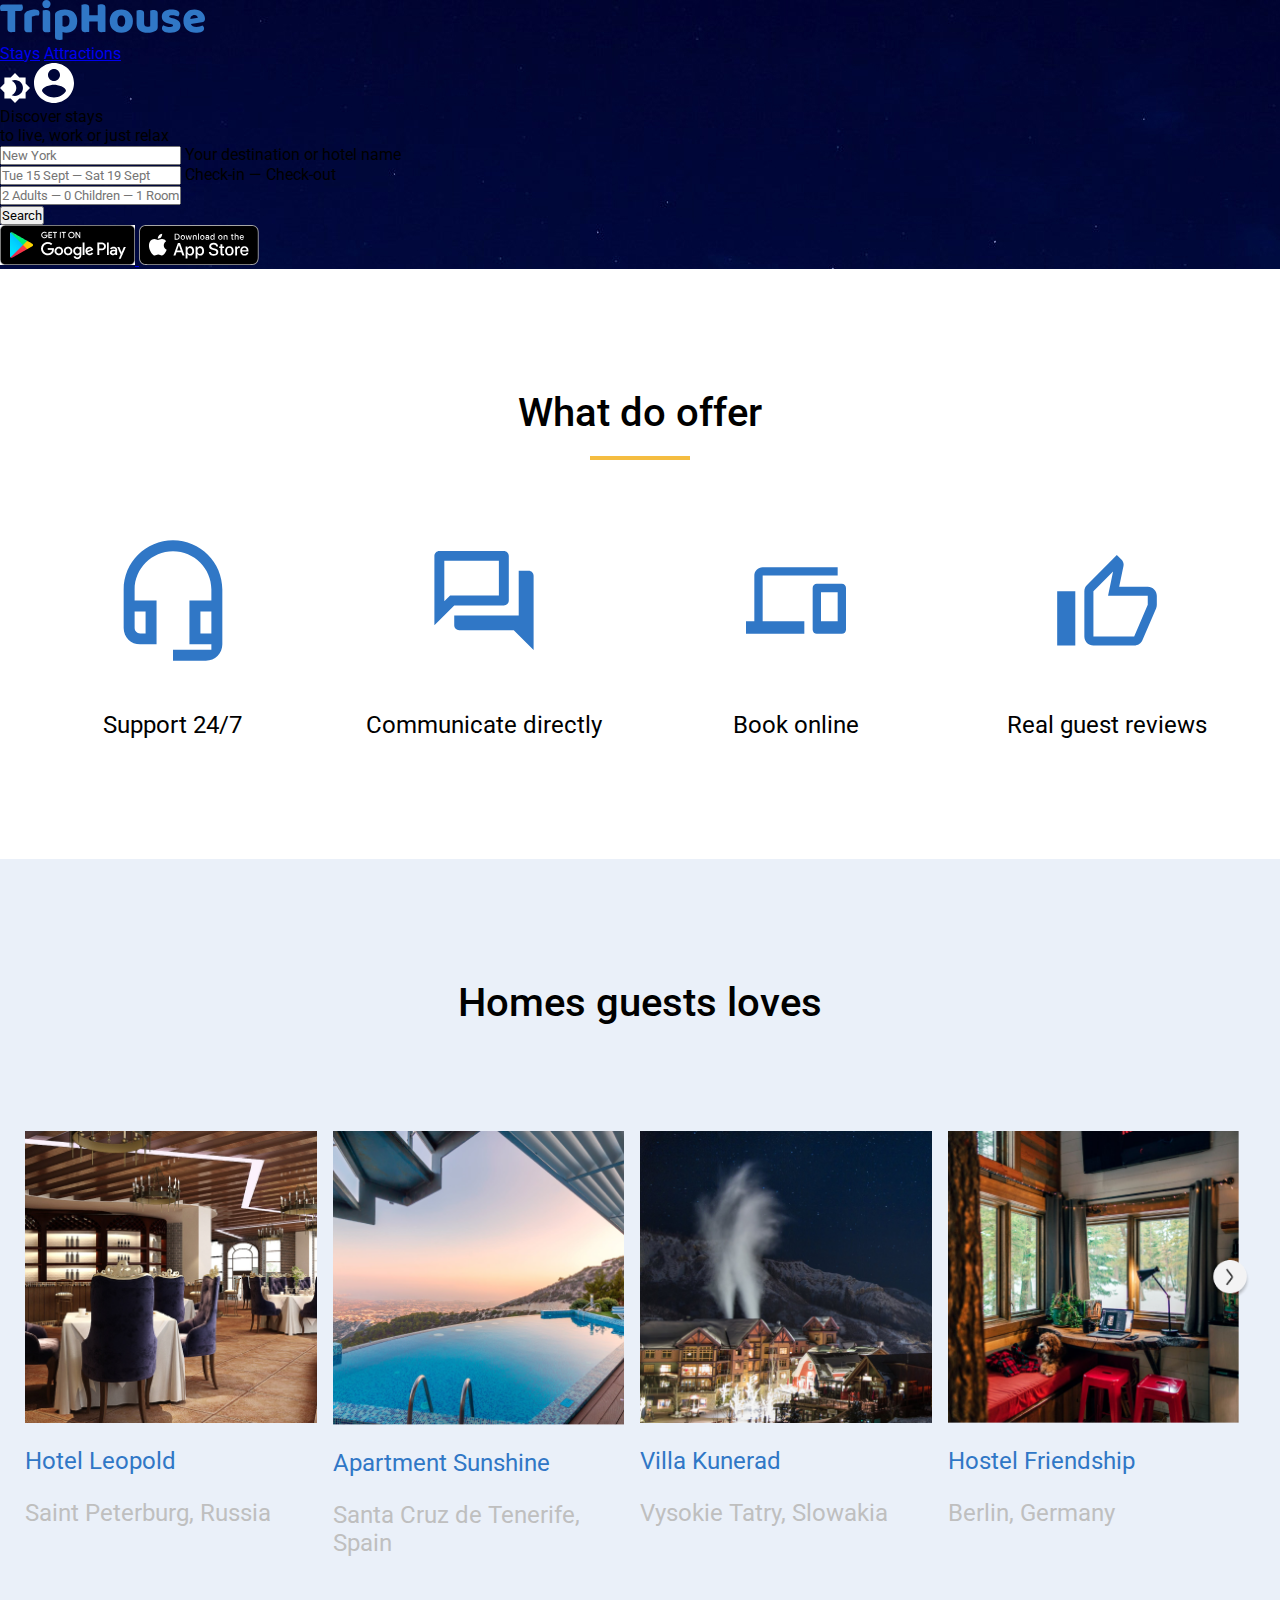
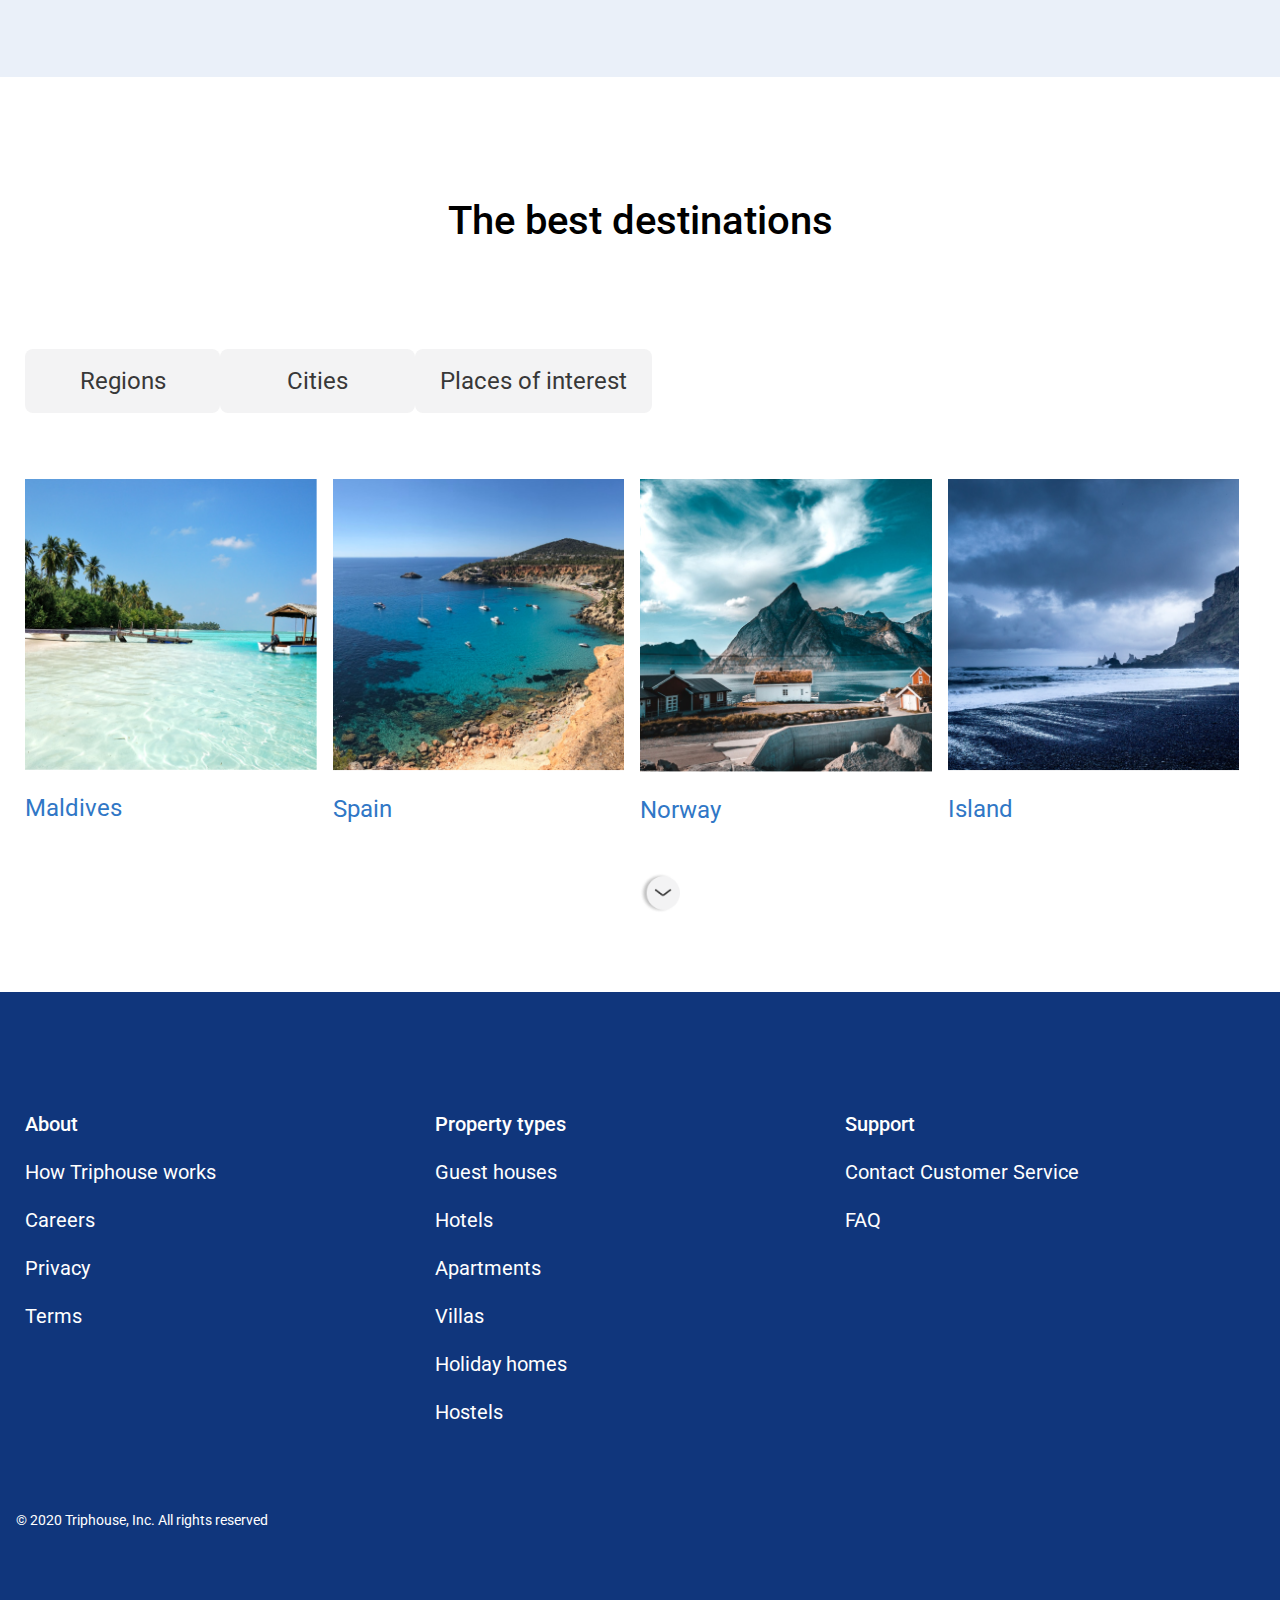
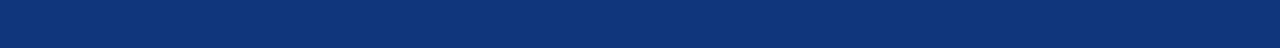
<file: index.html>
<!doctype html>
<html lang="en" xmlns="http://www.w3.org/1999/html" xmlns="http://www.w3.org/1999/html">
<head>
  <meta charset="UTF-8">
  <meta name="viewport"
        content="width=device-width, user-scalable=no, initial-scale=1.0, maximum-scale=1.0, minimum-scale=1.0">
  <meta http-equiv="X-UA-Compatible" content="ie=edge">
  <link rel="stylesheet" href="styles/styles.css">
  <link
      href="https://fonts.googleapis.com/css2?family=Roboto:ital,wght@0,300;0,400;0,500;0,700;1,300;1,400;1,500&display=swap"
      rel="stylesheet">
  <title>Triphouse</title>
</head>
<body>
<section class="header">
  <header>
    <div>
<img src="images/logo.svg" alt="logotype"/>
    </div>
    <nav>
      <div>
        <a href="#">Stays</a>
        <a href="#">Attractions</a>
        <a></a>
      </div>
      <div>
        <img src="images/Night.svg" alt="Night"/>
        <img src="images/AccountCircle.svg" alt="AccountCircle"/>
      </div>
    </nav>
  </header>
  <div>
    <div>
      <p>Discover stays
        <br>
        to live, work or just relax
      </p>
    </div>
    <form>
      <div>
       <div>
         <input type="text" placeholder="New York" id="destination" />
         <label for="destination">Your destination or hotel name</label>
       </div>
        <div>
          <input type="text" placeholder="Tue 15 Sept — Sat 19 Sept" id="dates"/>
          <label for="dates">Check-in — Check-out</label>
        </div>
        <div>
          <input type="text" placeholder="2 Adults — 0 Children — 1 Room"/>
        </div>
        <div>
          <button type="submit">Search</button>
        </div>
      </div>
    </form>
  </div>
  <div>
    <a href="#">
      <img src="images/google-play-badge.jpg" alt="google-play-badge"/>
    </a>
    <a href="#">
      <img src="images/App-Store-Badge.svg" alt="App-Store-Badge" />
    </a>
  </div>
</section>















<section class="container">
  <div class="content__block-wrapper">
    <p class="title__offer">What do offer</p>
    <hr>
    <div class="row">
      <div class="image__wrapper">
        <img class="icons" src="images/headear.svg" alt="Support 24/7"/>
        <p class="icon__text">Support 24/7</p>
      </div>
      <div class="image__wrapper">
        <img class="icons" src="images/message.svg" alt="Communicate directly"/>
        <p class="icon__text">Communicate directly</p>
      </div>
      <div class="image__wrapper">
        <img class="icons" src="images/laptop.svg" alt="Book online"/>
        <p class="icon__text">Book online</p>
      </div>
      <div class="image__wrapper">
        <img class="icons" src="images/like.svg" alt="Real guest reviews"/>
        <p class="icon__text">Real guest reviews</p>
      </div>

    </div>
  </div>

</section>


<section class="container block__background">
  <div class="content__block-wrapper">
    <p class="title">Homes guests loves</p>
    <div class="row _position">
      <div class="image__wrapper">
        <img class="image" src="images/Hotel__Leopold.png" alt="Hotel Leopold"/>
        <div class="image__text__wrapper">
          <p class="img__text">Hotel Leopold</p>
          <p class="img__text">Saint Peterburg, Russia</p>
        </div>
      </div>
      <div class="image__wrapper">
        <img class="image" src="images/Apartment__Sunshine.png" alt="Apartment Sunshine"/>
        <div class="image__text__wrapper">
          <p class="img__text">Apartment Sunshine</p>
          <p class="img__text">Santa Cruz de Tenerife, Spain</p>
        </div>
      </div>
      <div class="image__wrapper">
        <img class="image" src="images/Villa__Kunerad.png" alt="Villa Kunerad"/>
        <div class="image__text__wrapper">
          <p class="img__text">Villa Kunerad</p>
          <p class="img__text">Vysokie Tatry, Slowakia</p>
        </div>
      </div>
      <div class="image__wrapper">
        <img class="image" src="images/Hostel__Friendship.png" alt="Hostel Friendship"/>
        <div class="image__text__wrapper">
          <p class="img__text">Hostel Friendship</p>
          <p class="img__text">Berlin, Germany</p>
        </div>
      </div>
      <img class="arrow" src="images/arrow.png" alt="arrow">
    </div>
  </div>

</section>

<section class="container ">
  <div class="content__block-wrapper _position">
    <p class="title">The best destinations</p>
    <div class="toggle__wrapper">
      <a href="#">Regions</a>
      <a href="#">Cities</a>
      <a href="#">Places of interest </a>
    </div>
    <div class="row row__gap ">
      <div class="image__wrapper _position">
        <img class="image" src="images/Maldives.png" alt="Maldives"/>
        <div class="overlay">
          <button class="booking__btn">Book now</button>
        </div>
        <div class="image__text__wrapper">
          <p>Maldives</p>
        </div>
      </div>
      <div class="image__wrapper _position">
        <img class="image" src="images/Spain.png" alt="Spain"/>
        <div class="overlay">
          <button class="booking__btn">Book now</button>
        </div>
        <div class="image__text__wrapper">
          <p>Spain</p>
        </div>
      </div>
      <div class="image__wrapper _position">
        <img class="image" src="images/Norway.png" alt="Norway"/>
        <div class="overlay">
          <button class="booking__btn">Book now</button>
        </div>
        <div class="image__text__wrapper">
          <p>Norway</p>
        </div>
      </div>
      <div class="image__wrapper _position">
        <img class="image" src="images/Island.png" alt="Island"/>
        <div class="overlay">
          <button class="booking__btn">Book now</button>
        </div>
        <div class="image__text__wrapper">
          <p >Island</p>
        </div>
      </div>
      <img class="arrow__down" src="images/arrow.png" alt="arrow down">
    </div>
  </div>

</section>

<footer class="container">
  <div class="link__wrapper">
    <ul class="link__list">
      <li class="link__title">About</li>
      <li><a>How Triphouse works</a></li>
      <li><a>Careers</a></li>
      <li><a>Privacy</a></li>
      <li><a>Terms</a></li>
    </ul>
    <ul class="link__list">
      <li class="link__title">Property types</li>
      <li><a>Guest houses</a></li>
      <li><a>Hotels</a></li>
      <li><a>Apartments</a></li>
      <li><a>Villas</a></li>
      <li><a>Holiday homes</a></li>
      <li><a>Hostels</a></li>
    </ul>
    <ul class="link__list">
      <li class="link__title">Support</li>
      <li><a>Contact Customer Service</a></li>
      <li><a>FAQ</a></li>
    </ul>
  </div>
  <p class="footer__text">&copy; 2020 Triphouse, Inc. All rights reserved</p>

</footer>
</body>
</html>
</file>
<file: styles/styles.css>
* {
    margin: 0;
    padding: 0;
    font-family: 'Roboto', sans-serif;
}
.header {
    background:url("../images/castelmezzano.jpg") ;
}






.container {
    padding: 120px 16px;

}

.content__block-wrapper {
    display: flex;
    flex-direction: column;
    width: 100%;
    max-width: 1230px;
    margin: 0 auto;

}

.title__offer {
    font-size: 40px;
    font-weight: 500;
    padding-bottom: 20px;
    text-align: center;
}

.title {
    font-size: 40px;
    font-weight: 500;
    padding-bottom: 105px;
    text-align: center;
}

hr {
    width: 100px;
    height: 4px;
    background: #F5BD41;
    border: 0;
    margin-bottom: 80px;
    align-self: center;
}

.row {
    display: flex;
    flex-direction: row;
    width: 100%;
    justify-content: space-between;
}

.image__wrapper {
    width: 25%;
    display: flex;
    align-items: center;
    flex-direction: column;

}

.icons {
    width: 100px;
    padding-bottom: 50px;
    flex-grow: 1;
}

.icon__text {
    font-weight: 400;
    font-size: 24px;
    line-height: 28px;
}

/*Footer*/
footer {
    background: #10367C;
}

.link__wrapper {
    display: flex;
    justify-content: space-between;
    max-width: 1230px;
    margin: 0 auto;
}

.link__list {
    width: 33.3%;
    color: #FFFFFF;
    font-size: 20px;
    padding-bottom: 64px;
}

.link__title {
    font-weight: 500;
}

ul.link__list > li {
    padding-bottom: 24px;
    list-style: none;


}

ul.link__list > li > a {
    font-weight: 400;
}

ul.link__list > li > a:hover {

    border-bottom: 2px solid #F5BD41;
}

.footer__text {
    font-size: 14px;
    color: #FFFFFF;
    font-weight: 400;
}


.image {
    width: 100%;
    max-height: 296px;
    padding-bottom: 24px;
    overflow: hidden;
}

.image__text__wrapper {
    width: 100%;
    font-weight: 400;
    font-size: 24px;
    color: #3077C6;
}

p.img__text:last-child {
    padding-top: 24px;
    color: #BFBFBF;
}

div.image__wrapper:not(:last-child) {
   margin-right: 16px;
}
.block__background {
    background-color: #EAF0F9;;
}
._position {
    position: relative;
}
.arrow {
    position: absolute;
    width: 40px;
    height: 40px;
    top: 35%;
    left: 98%;
    transform: translate(-50%, -50%);
}

.toggle__wrapper {
    padding-bottom: 66px;
    display: flex;
    flex-direction: row;
    width: 51%;
    height: 64px;
    align-items: center;
}
div.toggle__wrapper>a{
    display: flex;
    align-items: center;
    text-decoration:none;
    color:#383838;
    background-color: #F3F3F4;
    height: 100%;
    padding: 0 25px;
    font-weight: normal;
    font-size: 24px;
    border-radius: 8px;
    min-width: fit-content;
    width: 100%;
    justify-content: center;
}
div.toggle__wrapper>a:hover {
    background:#3077C6;
    color:#FFFFFF;
}
.arrow__down {
    transform: rotate(90deg);
    position: absolute;
    width: 40px;
    height: 40px;
    bottom: -6%;
    left: 50%;

}
.row__gap {
    padding-bottom: 48px;
}
.overlay{
    transition: .5s ease;
    opacity: 0;
    position: absolute;
    top: 44%;
    left: 50%;
    transform: translate(-50%, -50%);
    text-align: center;
}
.booking__btn{
    width: 128px;
    height: 48px;
    background: #FFFFFF;
    border: 1px solid #3077C6;
    border-radius: 8px;
    font-size: 18px;
    color: #3077C6;
}
.image__wrapper:hover img {
    opacity: 0.3;
}

.image__wrapper:hover .overlay {
    opacity: 1;
}
</file>
